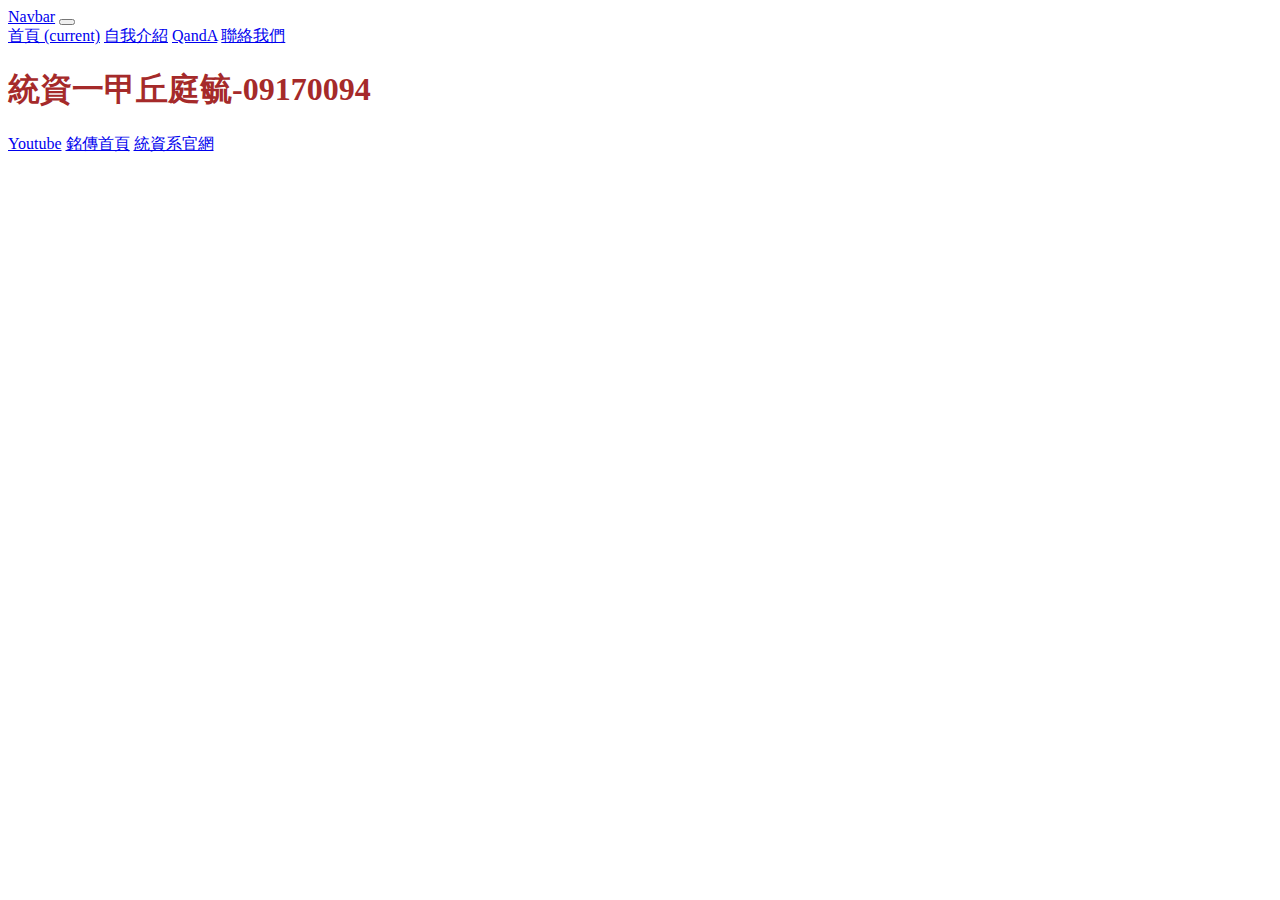
<file: index.html>
<!doctype html>
<html>

<head>
	<meta charset="utf-8">
	<!--分頁顯示的名稱 A-3 -->
	<title>統資一甲丘庭毓-09170094</title>
	
	<!--  引入自己寫的CSS  A-2-->
	<link href="style.css" rel="stylesheet" type="text/css">

	<!--ctrl+/ 打註解 : 這4個link 是給 bootstrap用的 B-1 -->	
	<link rel="stylesheet" href="https://stackpath.bootstrapcdn.com/bootstrap/4.2.1/css/bootstrap.min.css" integrity="sha384-GJzZqFGwb1QTTN6wy59ffF1BuGJpLSa9DkKMp0DgiMDm4iYMj70gZWKYbI706tWS" crossorigin="anonymous">

	<script src="https://code.jquery.com/jquery-3.3.1.slim.min.js" integrity="sha384-q8i/X+965DzO0rT7abK41JStQIAqVgRVzpbzo5smXKp4YfRvH+8abtTE1Pi6jizo" crossorigin="anonymous"></script>

	<script src="https://cdnjs.cloudflare.com/ajax/libs/popper.js/1.14.6/umd/popper.min.js" integrity="sha384-wHAiFfRlMFy6i5SRaxvfOCifBUQy1xHdJ/yoi7FRNXMRBu5WHdZYu1hA6ZOblgut" crossorigin="anonymous"></script>

	<script src="https://stackpath.bootstrapcdn.com/bootstrap/4.2.1/js/bootstrap.min.js" integrity="sha384-B0UglyR+jN6CkvvICOB2joaf5I4l3gm9GU6Hc1og6Ls7i6U/mkkaduKaBhlAXv9k" crossorigin="anonymous"></script>
</head>	
	  
<body>

<!--給導覽列一個名字，叫做"bar"-->
<section id="bar">
		<nav class="navbar navbar-expand-md navbar-light bg-light">
			<a class="navbar-brand" href="#">Navbar</a>
			<button class="navbar-toggler" type="button" data-toggle="collapse" data-target="#navbarSupportedContent" aria-controls="navbarSupportedContent" aria-expanded="false" aria-label="Toggle navigation">
				<span class="navbar-toggler-icon"></span>
			</button>


			<div class="collapse navbar-collapse" id="navbarSupportedContent">
					<div class="navbar-nav mr-auto">
						<!--class中的 avtive 代表被選擇中，所以在index.html中，active效果要放在"首頁"這個字上，在intro.html中，active效果要放在"自我介紹"這個字上-->
					<a class="nav-item nav-link active" href="index.html"> 首頁 <span class="sr-only">(current)</span></a>
					<a class="nav-item nav-link" href="intro.html">自我介紹</a>
					<a class="nav-item nav-link" href="QA.html">QandA</a>
					<a class="nav-item nav-link" href="map.html">聯絡我們</a>
					
				
				</div>
	
			</div>
			
		</nav>

</section>
	
<!--給jumbotron一個名稱，叫做 "first"-->
<section id="first">
  <!--套用jumbotron的樣式-->
  <div class="jumbotron">
		<!--將自己的科系名字學號套用乾淨的<h1>樣式-->
  		<h1>統資一甲丘庭毓-09170094</h1>
			<!--新增一個按鈕，套用btn-danger樣式，設定超連結href:到youtube、銘傳官網、XX系官網，而且是開一個新分頁 target="_blank"-->
			
			<!-- C-5 參考連結: https://bootstrap.hexschool.com/docs/4.2/components/buttons/ -->
			<a class="btn btn-outline-danger" href="https://www.youtube.com/" role="button"  target="_blank">Youtube</a>
	  		<a class="btn btn-outline-warning" href="https://web.mcu.edu.tw/" role="button"  target="_blank">銘傳首頁</a>
	  		<a class="btn btn-outline-info" href="http://web.asis.mcu.edu.tw/zh-hant" role="button"  target="_blank">統資系官網</a>
		
				
  </div>
</section>
	

	
	
</body>
</html>
</file>
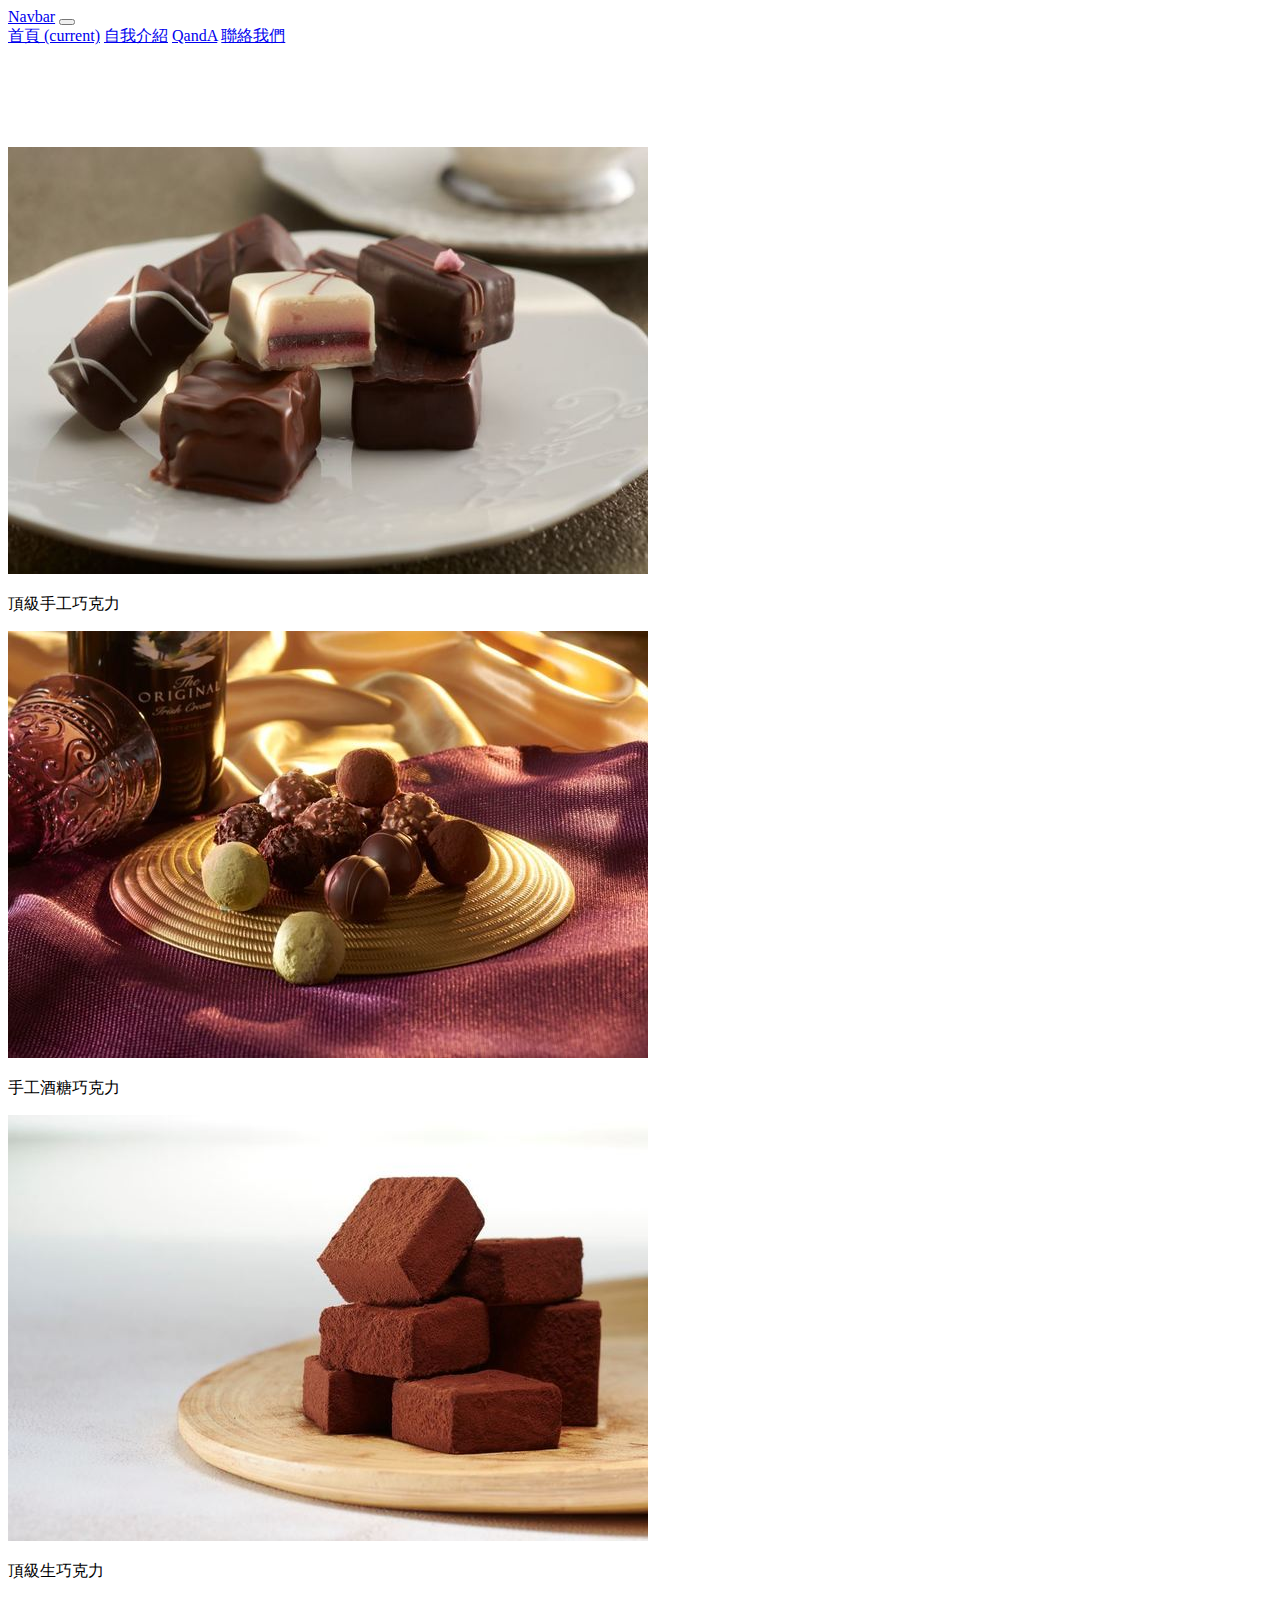
<file: intro.html>
<!doctype html>
<html>
<head>
<meta charset="utf-8">
<!--分頁顯示的名稱  A-4 -->
<title>自我介紹</title>
		
<!--  引入自己寫的CSS  A-2-->
<link href="style.css" rel="stylesheet" type="text/css">
	
<!--ctrl+/ 打註解 : 這4個link 是給 bootstrap用的 B-2 -->
<link rel="stylesheet" href="https://stackpath.bootstrapcdn.com/bootstrap/4.2.1/css/bootstrap.min.css" integrity="sha384-GJzZqFGwb1QTTN6wy59ffF1BuGJpLSa9DkKMp0DgiMDm4iYMj70gZWKYbI706tWS" crossorigin="anonymous">
	 
<script src="https://code.jquery.com/jquery-3.3.1.slim.min.js" integrity="sha384-q8i/X+965DzO0rT7abK41JStQIAqVgRVzpbzo5smXKp4YfRvH+8abtTE1Pi6jizo" crossorigin="anonymous"></script>
       
<script src="https://cdnjs.cloudflare.com/ajax/libs/popper.js/1.14.6/umd/popper.min.js" integrity="sha384-wHAiFfRlMFy6i5SRaxvfOCifBUQy1xHdJ/yoi7FRNXMRBu5WHdZYu1hA6ZOblgut" crossorigin="anonymous"></script>
       
<script src="https://stackpath.bootstrapcdn.com/bootstrap/4.2.1/js/bootstrap.min.js" integrity="sha384-B0UglyR+jN6CkvvICOB2joaf5I4l3gm9GU6Hc1og6Ls7i6U/mkkaduKaBhlAXv9k" crossorigin="anonymous"></script>
</head>

<body>

<!--給導覽列一個名字，叫做"bar"-->

<!-- D-1 複製index.html 裡的導覽列, 一整個section 都要複製 -->
<section id="bar">
		<nav class="navbar navbar-expand-md navbar-light bg-light">
			<a class="navbar-brand" href="#">Navbar</a>
			<button class="navbar-toggler" type="button" data-toggle="collapse" data-target="#navbarSupportedContent" aria-controls="navbarSupportedContent" aria-expanded="false" aria-label="Toggle navigation">
				<span class="navbar-toggler-icon"></span>
			</button>


			<div class="collapse navbar-collapse" id="navbarSupportedContent">
					<div class="navbar-nav mr-auto">
						<!--class中的 avtive 代表被選擇中，所以在index.html中，active效果要放在"首頁"這個字上，在intro.html中，active效果要放在"自我介紹"這個字上-->
					<a class="nav-item nav-link active" href="index.html"> 首頁 <span class="sr-only">(current)</span></a>
					<a class="nav-item nav-link" href="intro.html">自我介紹</a>
						<a class="nav-item nav-link" href="QA.html">QandA</a>
						<a class="nav-item nav-link" href="map.html">聯絡我們</a>
					</div>
	
			</div>
			
		</nav>

</section>



<!--把畫面轉成container型態，分成3等分(col-4)
#到style.css裡設定 padding-top，維持跟bar之間的距離	-->
	
<section id="introsecond">
	<div class="container">
		<div class="row">
			<div class="col-4">
				<div class="card" style="width: 18rem;">
				  <img src="img/頂級手工巧克力.jfif" class="card-img-top">
				  <div class="card-body">
    			  <p class="card-text">頂級手工巧克力</p>
				  </div>
				</div>
			</div>
			
			<div class="col-4">
				<div class="card" style="width: 18rem;">
					<img src="img/手工酒糖巧克力.jfif" class="card-img-top">
					<div class="card-body">
					<p class="card-text">手工酒糖巧克力</p>
					</div>
				</div>
			</div>
			
			<div class="col-4">
				<div class="card" style="width: 18rem;">
					<img src="img/頂級生巧克力.jfif" class="card-img-top" >
					<div class="card-body">
					<p class="card-text">頂級生巧克力</p>
					</div>
				</div>
			</div>
		</div>
	</div>
</section>
	
</body>
</html>
</file>
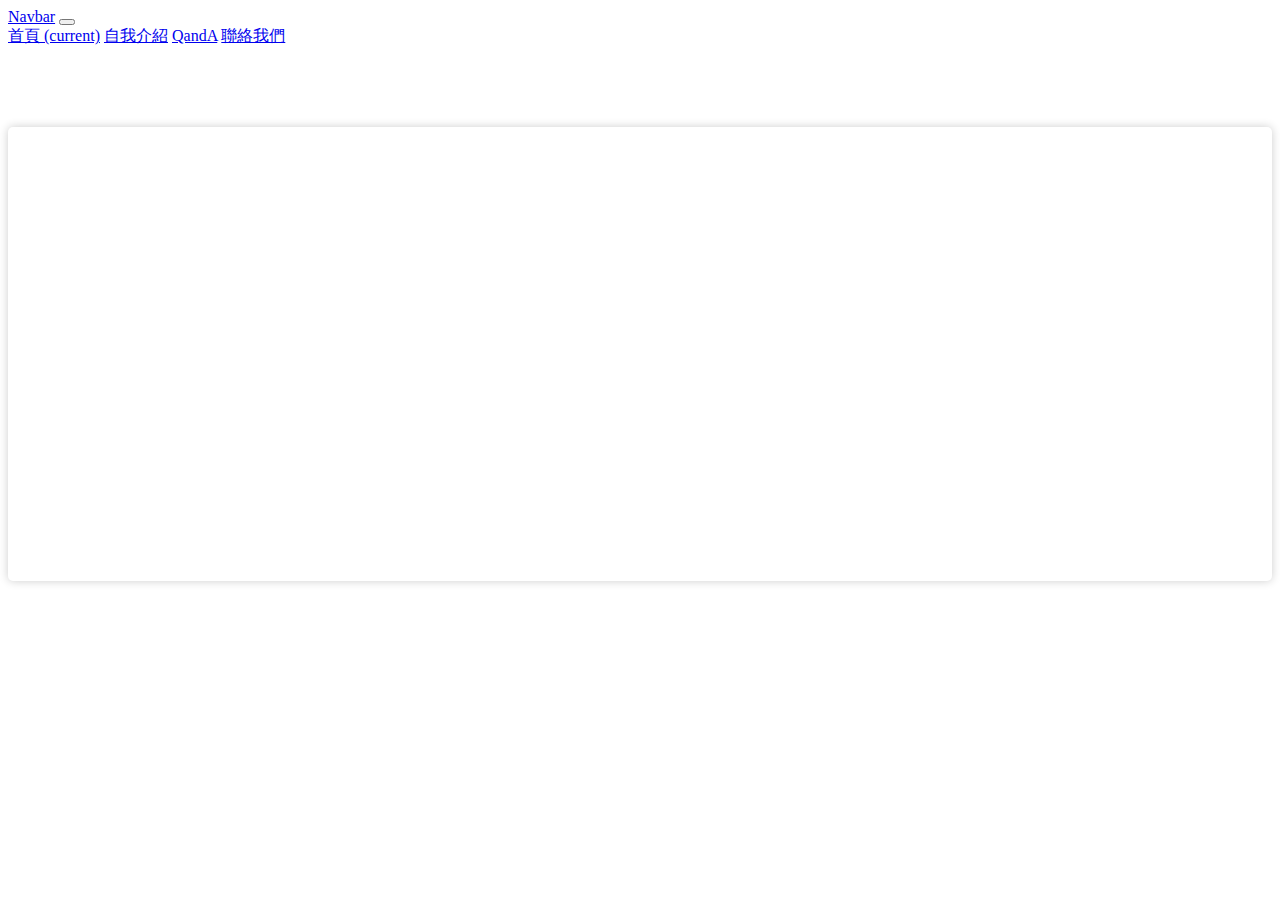
<file: map.html>
<!doctype html>
<html>
<head>
<meta charset="utf-8">
<!--分頁顯示的名稱  A-4 -->
<title>聯絡我們</title>
		
<!--  引入自己寫的CSS  A-2-->
	
	<link href="style.css" rel="stylesheet" type="text/css">
	
<!--ctrl+/ 打註解 : 這4個link 是給 bootstrap用的 B-2 -->
  <link rel="stylesheet" href="https://stackpath.bootstrapcdn.com/bootstrap/4.2.1/css/bootstrap.min.css" integrity="sha384-GJzZqFGwb1QTTN6wy59ffF1BuGJpLSa9DkKMp0DgiMDm4iYMj70gZWKYbI706tWS" crossorigin="anonymous">
	 
	<script src="https://code.jquery.com/jquery-3.3.1.slim.min.js" integrity="sha384-q8i/X+965DzO0rT7abK41JStQIAqVgRVzpbzo5smXKp4YfRvH+8abtTE1Pi6jizo" crossorigin="anonymous"></script>
       
	<script src="https://cdnjs.cloudflare.com/ajax/libs/popper.js/1.14.6/umd/popper.min.js" integrity="sha384-wHAiFfRlMFy6i5SRaxvfOCifBUQy1xHdJ/yoi7FRNXMRBu5WHdZYu1hA6ZOblgut" crossorigin="anonymous"></script>
       
	<script src="https://stackpath.bootstrapcdn.com/bootstrap/4.2.1/js/bootstrap.min.js" integrity="sha384-B0UglyR+jN6CkvvICOB2joaf5I4l3gm9GU6Hc1og6Ls7i6U/mkkaduKaBhlAXv9k" crossorigin="anonymous"></script>



</head>


<body>


<section id="bar">
	<nav class="navbar navbar-expand-md navbar-light bg-light">
	   <a class="navbar-brand" href="#">Navbar</a>
		 <button class="navbar-toggler" type="button" data-toggle="collapse" data-target="#navbarSupportedContent" aria-controls="navbarSupportedContent" aria-expanded="false" aria-label="Toggle navigation">
			<span class="navbar-toggler-icon"></span>
		  </button>


		  <div class="collapse navbar-collapse" id="navbarSupportedContent">
			<div class="navbar-nav mr-auto">
						<!--class中的 avtive 代表被選擇中，所以在index.html中，active效果要放在"首頁"這個字上，在intro.html中，active效果要放在"自我介紹"這個字上-->
			  <a class="nav-item nav-link active" href="index.html"> 首頁 <span class="sr-only">(current)</span></a>
			  <a class="nav-item nav-link" href="intro.html">自我介紹</a>
			  <a class="nav-item nav-link" href="QA.html">QandA</a>
			  <a class="nav-item nav-link" href="map.html">聯絡我們</a>
					
			  </div>
	
			</div>
			
		</nav>

</section>
	
<section id="location">
<div class="container">
	<div class="row">
		
<div class="accordion" id="accordionExample">
   <iframe src="https://www.google.com/maps/embed?pb=!1m18!1m12!1m3!1d3616.459998354581!2d121.34016311414415!3d24.984480783995537!2m3!1f0!2f0!3f0!3m2!1i1024!2i768!4f13.1!3m3!1m2!1s0x34681e8f88001f51%3A0xde8e62ebe5442d75!2z6YqY5YKz5aSn5a24Leahg-Wckum-nOWxseagoeWNgA!5e0!3m2!1szh-TW!2stw!4v1622643865331!5m2!1szh-TW!2stw" width="600" height="450" style="border:0;" allowfullscreen="" loading="lazy"></iframe>
</section>
</file>
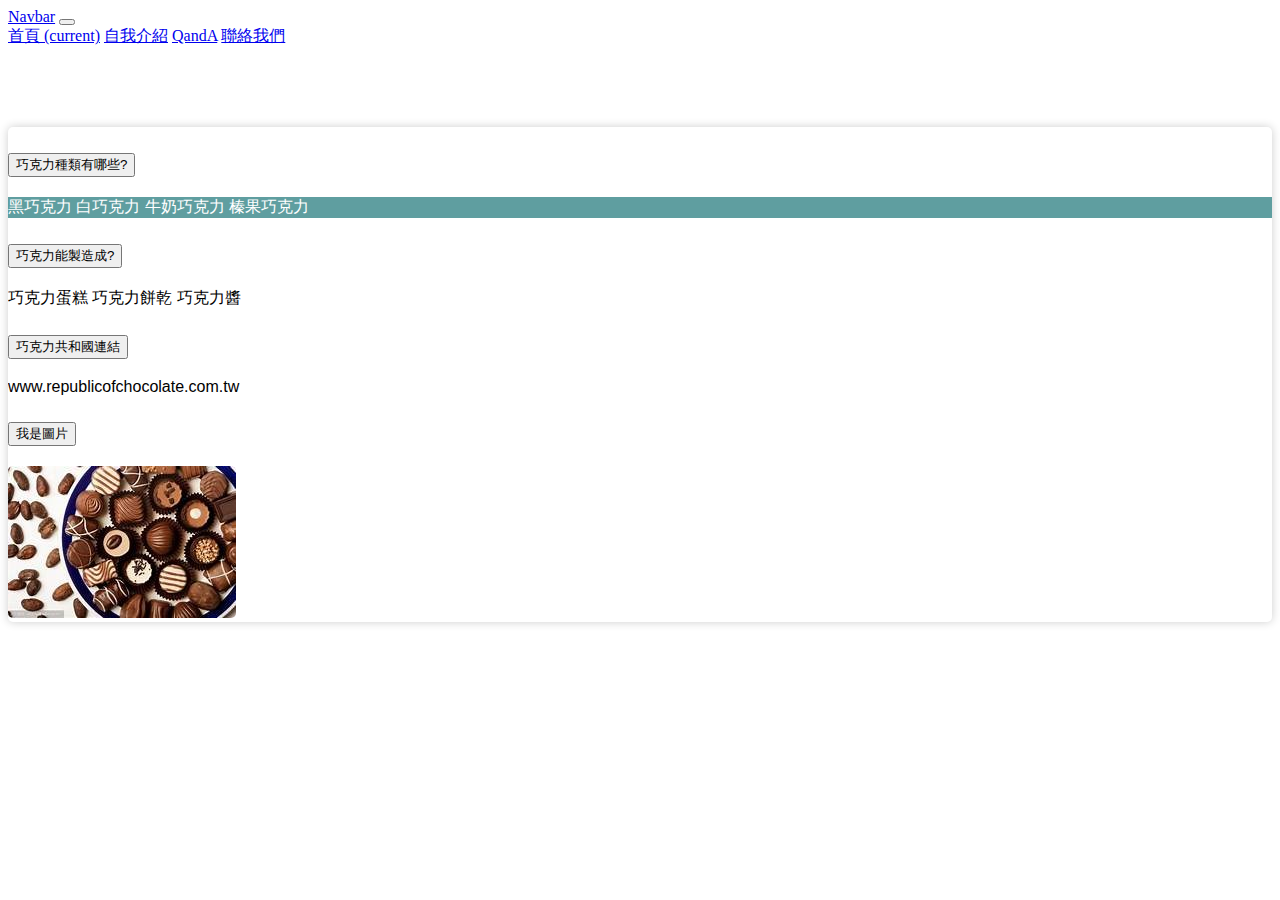
<file: QA.html>
<!doctype html>
<html>
<head>
<meta charset="utf-8">
<!--分頁顯示的名稱  A-4 -->
<title>Q and A</title>
		
<!--  引入自己寫的CSS  A-2-->
<link href="style.css" rel="stylesheet" type="text/css">
	
<!--ctrl+/ 打註解 : 這4個link 是給 bootstrap用的 B-2 -->
<link rel="stylesheet" href="https://stackpath.bootstrapcdn.com/bootstrap/4.2.1/css/bootstrap.min.css" integrity="sha384-GJzZqFGwb1QTTN6wy59ffF1BuGJpLSa9DkKMp0DgiMDm4iYMj70gZWKYbI706tWS" crossorigin="anonymous">
	 
<script src="https://code.jquery.com/jquery-3.3.1.slim.min.js" integrity="sha384-q8i/X+965DzO0rT7abK41JStQIAqVgRVzpbzo5smXKp4YfRvH+8abtTE1Pi6jizo" crossorigin="anonymous"></script>
       
<script src="https://cdnjs.cloudflare.com/ajax/libs/popper.js/1.14.6/umd/popper.min.js" integrity="sha384-wHAiFfRlMFy6i5SRaxvfOCifBUQy1xHdJ/yoi7FRNXMRBu5WHdZYu1hA6ZOblgut" crossorigin="anonymous"></script>
       
<script src="https://stackpath.bootstrapcdn.com/bootstrap/4.2.1/js/bootstrap.min.js" integrity="sha384-B0UglyR+jN6CkvvICOB2joaf5I4l3gm9GU6Hc1og6Ls7i6U/mkkaduKaBhlAXv9k" crossorigin="anonymous"></script>
</head>

<body>
	
<section id="bar">
		<nav class="navbar navbar-expand-md navbar-light bg-light">
			<a class="navbar-brand" href="#">Navbar</a>
			<button class="navbar-toggler" type="button" data-toggle="collapse" data-target="#navbarSupportedContent" aria-controls="navbarSupportedContent" aria-expanded="false" aria-label="Toggle navigation">
				<span class="navbar-toggler-icon"></span>
			</button>


			<div class="collapse navbar-collapse" id="navbarSupportedContent">
					<div class="navbar-nav mr-auto">
						<!--class中的 avtive 代表被選擇中，所以在index.html中，active效果要放在"首頁"這個字上，在intro.html中，active效果要放在"自我介紹"這個字上-->
					<a class="nav-item nav-link active" href="index.html"> 首頁 <span class="sr-only">(current)</span></a>
					<a class="nav-item nav-link" href="intro.html">自我介紹</a>
						<a class="nav-item nav-link" href="QA.html">QandA</a>
						<a class="nav-item nav-link" href="map.html">聯絡我們</a>
					</div>
	
			</div>
			
		</nav>

</section>
	
	
<section id="QAsecond">
<div class="container">
	<div class="row">
		<div class="col-8 offset-2">
<div class="accordion" id="accordionExample">
<!--第一張卡片-->
  <div class="card">
      <div class="card-header" id="headingOne">
      <h2 class="mb-0">
        <button class="btn" type="button" data-toggle="collapse" data-target="#collapseOne" aria-expanded="true" aria-controls="collapseOne">
          巧克力種類有哪些?
        </button>
      </h2>
    </div>

    <div id="collapseOne" class="collapse show" aria-labelledby="headingOne" data-parent="#accordionExample">
      <div class="card-body bodybg">
        黑巧克力 白巧克力 牛奶巧克力 榛果巧克力
		</div>
  </div>
  
  <!--第二張卡片-->
  <div class="card">
    <div class="card-header" id="headingTwo">
      <h2 class="mb-0">
        <button class="btn btn-link collapsed" type="button" data-toggle="collapse" data-target="#collapseTwo" aria-expanded="false" aria-controls="collapseTwo">
          巧克力能製造成?
        </button>
      </h2>
    </div>
    <div id="collapseTwo" class="collapse" aria-labelledby="headingTwo" data-parent="#accordionExample">
      <div class="card-body">
        巧克力蛋糕 巧克力餅乾 巧克力醬
		</div>
    </div>
  </div>
  
   <!--第三張卡片-->
  <div class="card">
    <div class="card-header" id="headingThree">
      <h2 class="mb-0">
        <button class="btn btn-link collapsed" type="button" data-toggle="collapse" data-target="#collapseThree" aria-expanded="false" aria-controls="collapseThree">
          巧克力共和國連結
        </button>
      </h2>
    </div>
    <div id="collapseThree" class="collapse" aria-labelledby="headingThree" data-parent="#accordionExample">
      <div class="card-body">
	    www.republicofchocolate.com.tw
        </div>
    </div>
   </div>
   
	
<!--第四張卡片-->
	<div class="card">
		<div class="card-header" id="heading4">
		  <h2 class="mb-0">
			<button class="btn btn-link collapsed" type="button" data-toggle="collapse" data-target="#collapse4" aria-expanded="false" aria-controls="collapse4">
			  我是圖片
			</button>
		  </h2>
		</div>
    <div id="collapse4" class="collapse" aria-labelledby="heading4" data-parent="#accordionExample">
      <div class="card-body">
        <img src="img/圖片.jpg">
      </div>
    </div>
   </div>
	

  
   
</div>
		</div>
	</div>
</div>	
</section>	

</body>
</html>
</file>
<file: style.css>
@charset "utf-8";
/* CSS Document */


/*	請將first 裡的 jumbotron class 的高度設定為 50vh。*/
#first .jumbotron{
	

	height: 70vh;
	
}


/*	請將first 裡的 h1 標籤的文字顏色為 brown。*/
#first h1{

	/* C-6 */
	color: brown;
}

#introfirst img
{
	
	/* D-5 */
	width: 300px;
}


#introsecond
{
	/*設定整個區塊跟navbar的距離*/
	padding-top:100px;
	padding-bottom: 70px;
	
	
}

/*把摺頁裡的img 都設定成為圓角*/
#accordionExample img{
	
border-radius: 5px;

}

#QAsecond{
margin-top: 80px;
/*	margin-left: 100px;*/
	
}
#location{
padding-top: 80px;
/*	margin-left: 100px;*/
}


.accordion{
	
/*	max-width:400px;*/
	box-shadow:0 0 10px rgba( 0,0,0,0.2);
	border-radius:5px;
	overflow:hidden;
	font-family:"Quicksand", sans-serif;
	
}



.bodybg{

	color:white;
	background-color: cadetblue;
}
</file>
